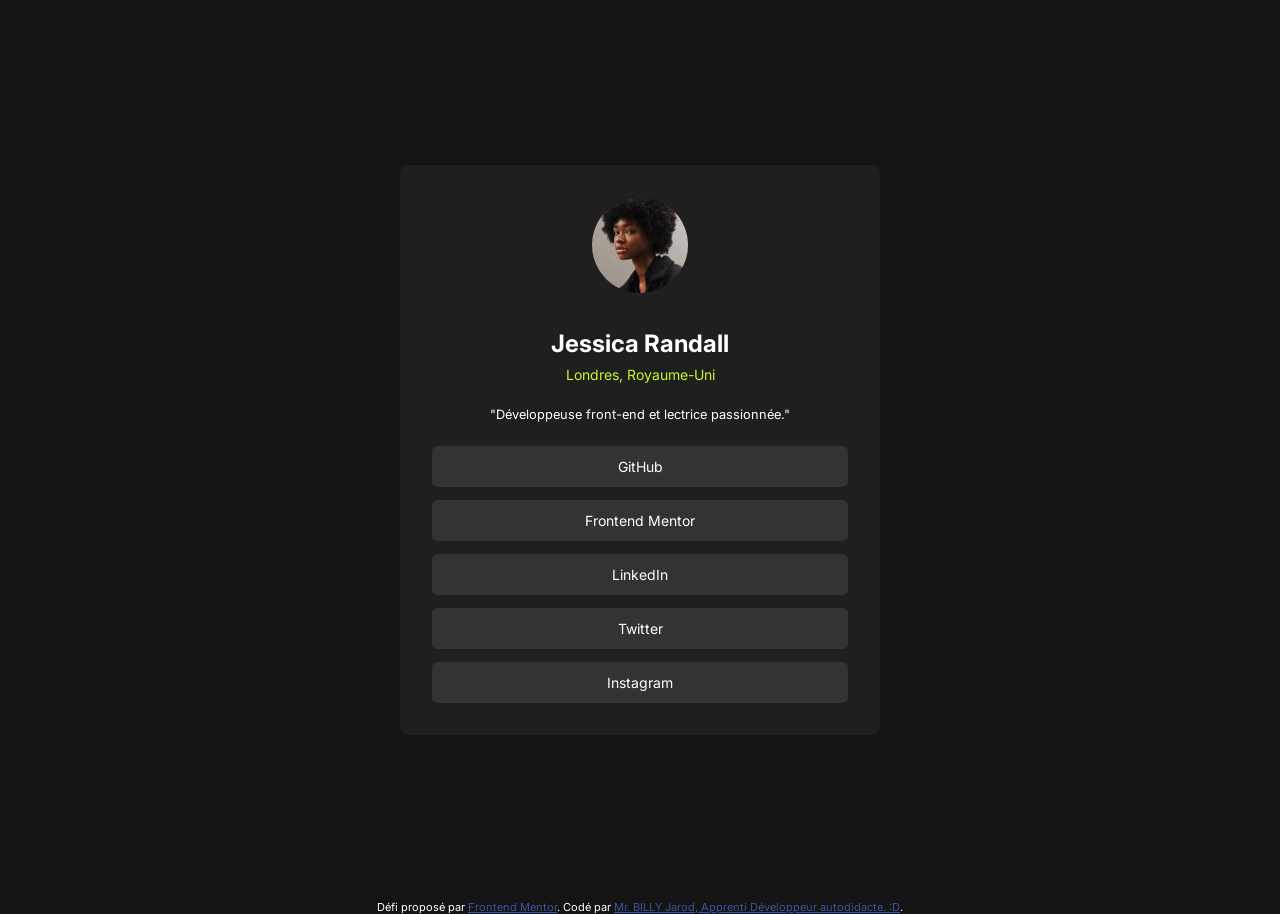
<file: DEFIS_1/index.html>
<!DOCTYPE html>
<html lang="fr">
<head>
  <meta charset="UTF-8">
  <meta name="viewport" content="width=device-width, initial-scale=1.0"> <!-- affiche le site correctement selon l'appareil de l'utilisateur -->

  <link rel="icon" type="image/png" sizes="32x32" href="./assets/images/favicon-32x32.png">
  <link rel="stylesheet" href="style.css">

  <link rel="preconnect" href="https://fonts.googleapis.com">
  <link rel="preconnect" href="https://fonts.gstatic.com" crossorigin>
  <link href="https://fonts.googleapis.com/css2?family=Inter:ital,opsz,wght@0,14..32,100..900;1,14..32,100..900&family=Manrope:wght@200..800&family=Montserrat:ital,wght@0,100..900;1,100..900&display=swap" rel="stylesheet">
  
  <title>Frontend Mentor | Profil de liens sociaux</title>
</head>
<body>

  <section class="container">
    <div class="carte">
      <div class="carte-header">
        <img src="./assets/images/avatar-jessica.jpeg" alt="Photo de profil de Jessica Randall" class="carte-header-image">
        <h1 class="carte-header-name">Jessica Randall</h1>
        <p class="carte-header-location">Londres, Royaume-Uni</p>
      </div> 
      <div class="carte-body">
        <p class="carte-body-description">"Développeuse front-end et lectrice passionnée."</p>
        
        <ul class="carte-body-links">
          <li><a href="https://github.com" target="_blank" rel="noopener noreferrer" class="carte-body-link">GitHub</a></li>
          <li><a href="https://www.frontendmentor.io" target="_blank" rel="noopener noreferrer" class="carte-body-link">Frontend Mentor</a></li>
          <li><a href="https://www.linkedin.com" target="_blank" rel="noopener noreferrer" class="carte-body-link">LinkedIn</a></li>
          <li><a href="https://www.twitter.com" target="_blank" rel="noopener noreferrer" class="carte-body-link">Twitter</a></li>
          <li><a href="https://www.instagram.com" target="_blank" rel="noopener noreferrer" class="carte-body-link">Instagram</a></li>
        </ul>
      </div>
    </div>
  </section>
  <footer class="attribution">
    Défi proposé par <a href="https://www.frontendmentor.io?ref=challenge">Frontend Mentor</a>.
    Codé par <a href="#">Mr. BILLY Jarod, Apprenti Développeur autodidacte. :D</a>.
  </footer>
</body>
</html>
</file>
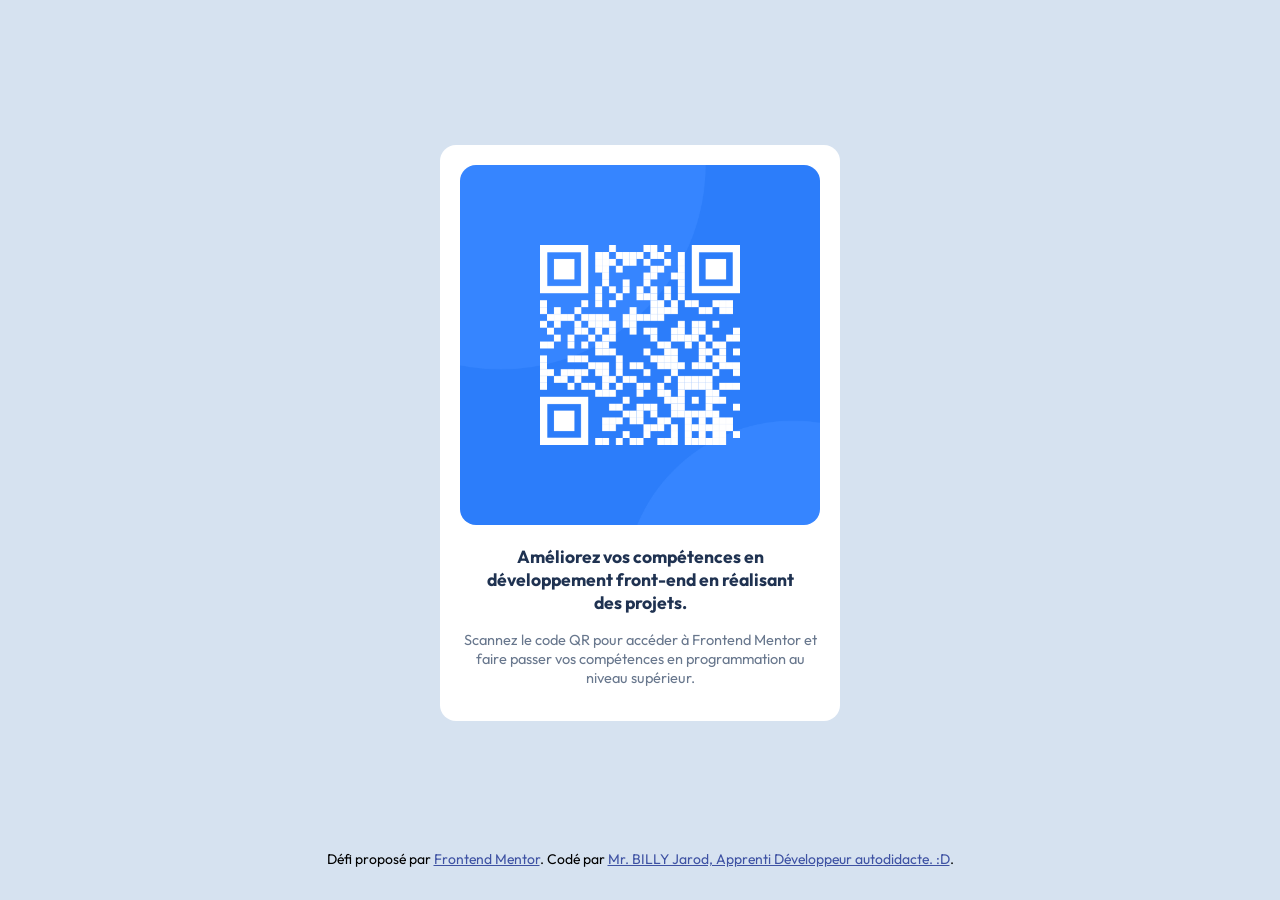
<file: DEFIS_2/index.html>
<!DOCTYPE html>
<html lang="fr">
<head>
  <meta charset="UTF-8">
  <meta name="viewport" content="width=device-width, initial-scale=1.0"> <!-- displays site properly based on user's device -->
  <link rel="stylesheet" href="style.css">
  <link rel="preconnect" href="https://fonts.googleapis.com">
  <link rel="preconnect" href="https://fonts.gstatic.com" crossorigin>
  <link href="https://fonts.googleapis.com/css2?family=Outfit:wght@100..900&display=swap" rel="stylesheet">
  <link rel="icon" type="image/png" sizes="32x32" href="./images/favicon-32x32.png">

  <title>Frontend Mentor | QR code component</title>
</head>
<body>
    <main>
        <section class="container">
            <img src="images/image-qr-code.png" alt="image d'un QR code" title="QR code" class="img-qr-code">
            <div class="container-info">
                <h1>Améliorez vos compétences en développement front-end en réalisant des projets.</h1>      
                <p>Scannez le code QR pour accéder à Frontend Mentor et faire passer vos compétences en programmation au niveau supérieur.</p>
            </div>              
        </section>
        <footer class="attribution">
            Défi proposé par <a href="https://www.frontendmentor.io?ref=challenge">Frontend Mentor</a>.
            Codé par <a href="#">Mr. BILLY Jarod, Apprenti Développeur autodidacte. :D</a>.
        </footer>
    </main>
</body>
</html>
</file>
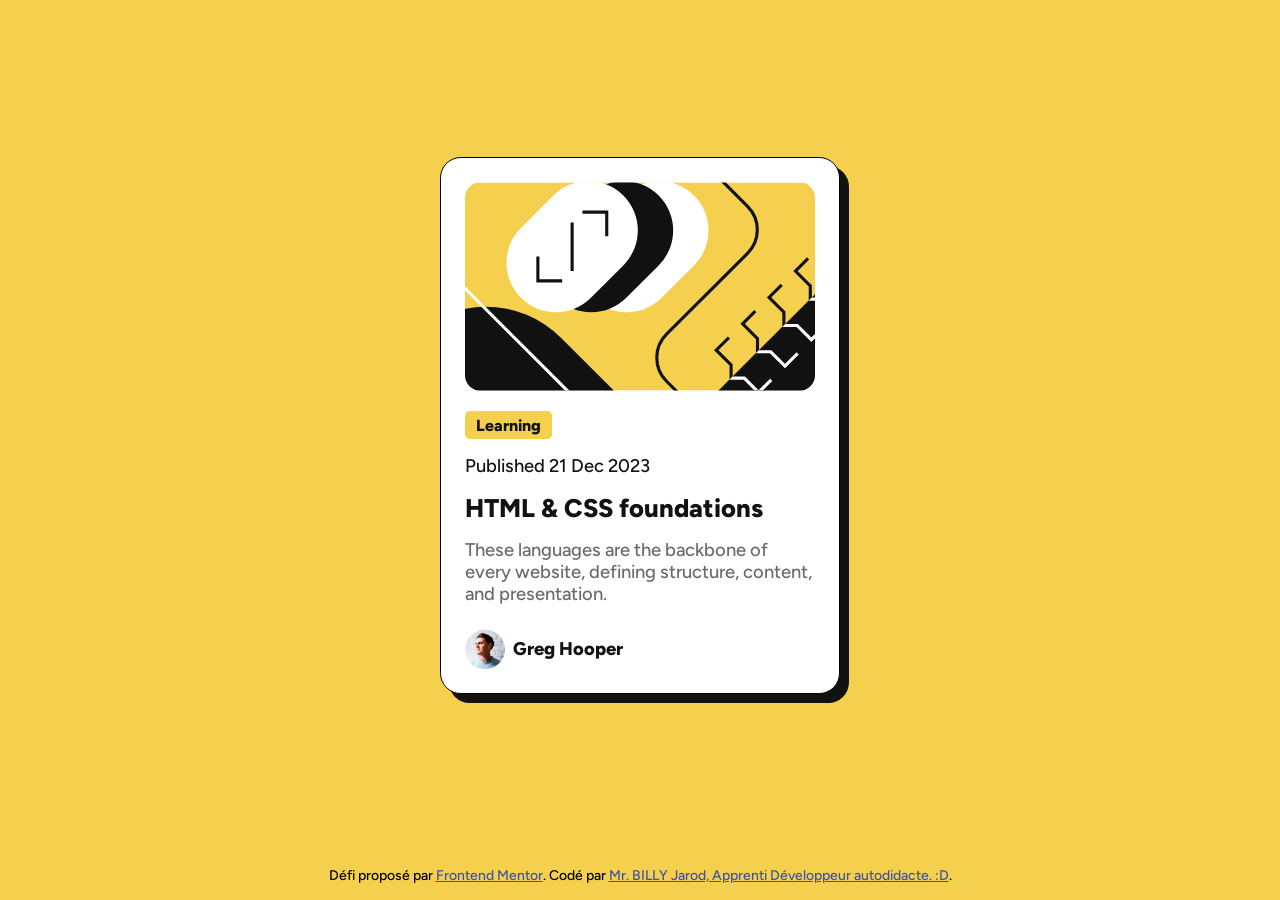
<file: DEFIS_3/index.html>
<!DOCTYPE html>
<html lang="fr">
<head>
  <meta charset="UTF-8">
  <meta name="viewport" content="width=device-width, initial-scale=1.0"> <!-- displays site properly based on user's device -->
  <link rel="stylesheet" href="style.css">
  <link rel="icon" type="image/png" sizes="32x32" href="./assets/images/favicon-32x32.png">
  <link rel="preconnect" href="https://fonts.googleapis.com">
  <link rel="preconnect" href="https://fonts.gstatic.com" crossorigin>
  <link href="https://fonts.googleapis.com/css2?family=Figtree:ital,wght@0,300..900;1,300..900&display=swap" rel="stylesheet">
  
  <title>Frontend Mentor | Blog preview card</title>
</head>
<body>
  <main>
    <section class="blog_container">
      <div class="blog_image">
        <img src="./assets/images/illustration-article.svg" alt="article_illustration" title="Illustration" class="image">
      </div>
      <div class="blog_content">
        <div class="blog_category">
          <p>Learning</p>
        </div>  
        <div class="blog_info">
          <p class="blog_date">Published 21 Dec 2023</p>
          <h1 class="blog_title">HTML & CSS foundations</h1>
        </div>
        <div class="blog_description">
          <p>These languages are the backbone of every website, defining structure, content, and presentation.</p>
        </div>
        <div class="blog_avatar_auteur">
          <img src="./assets/images/image-avatar.webp" alt="auteur_avatar" title="Image de l'auteur" class="avatar">
          <p class="blog_auteur">Greg Hooper</p>
        </div>
      </div>
    </section>
    <footer class="attribution">
        <p>Défi proposé par <a href="https://www.frontendmentor.io?ref=challenge">Frontend Mentor</a>.
        Codé par <a href="https://noktru.github.io/CV-2026/">Mr. BILLY Jarod, Apprenti Développeur autodidacte. :D</a>.</p>
    </footer>
  </main>
</body>
</html>
</file>
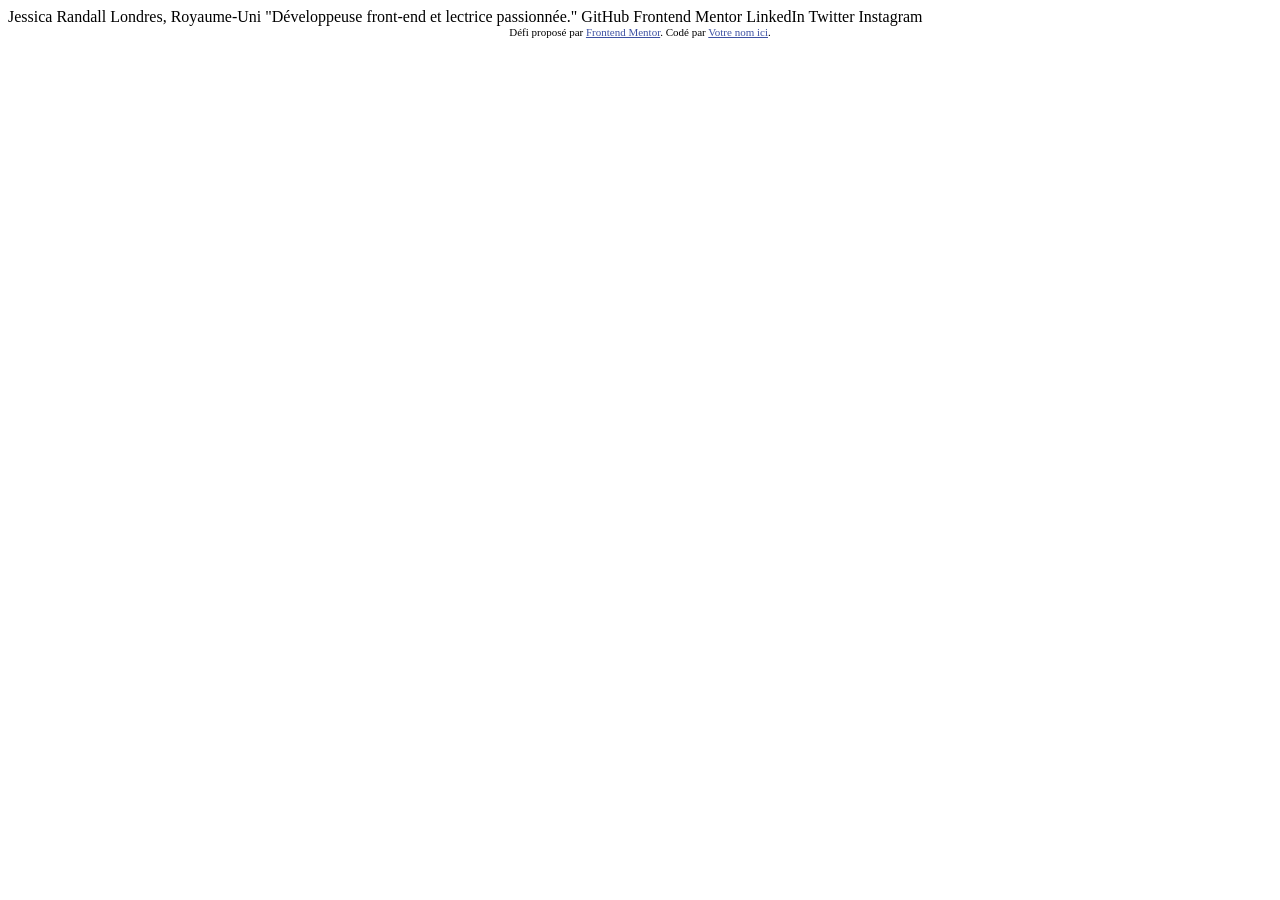
<file: DEFIS_1/social-links-profile-main/index.html>
<!DOCTYPE html>
<html lang="fr">
<head>
  <meta charset="UTF-8">
  <meta name="viewport" content="width=device-width, initial-scale=1.0"> <!-- affiche le site correctement selon l'appareil de l'utilisateur -->

  <link rel="icon" type="image/png" sizes="32x32" href="./assets/images/favicon-32x32.png">
  
  <title>Frontend Mentor | Profil de liens sociaux</title>

  <!-- N'hésitez pas à supprimer ces styles ou à les personnaliser dans votre propre feuille de style 👍 -->
  <style>
    .attribution { font-size: 0.6875rem; text-align: center; }
    .attribution a { color: hsl(228, 45%, 44%); }
  </style>
</head>
<body>

  Jessica Randall
  Londres, Royaume-Uni
  "Développeuse front-end et lectrice passionnée."

  GitHub
  Frontend Mentor
  LinkedIn
  Twitter
  Instagram
  
  <footer class="attribution">
    Défi proposé par <a href="https://www.frontendmentor.io?ref=challenge">Frontend Mentor</a>.
    Codé par <a href="#">Votre nom ici</a>.
  </footer>
</body>
</html>
</file>
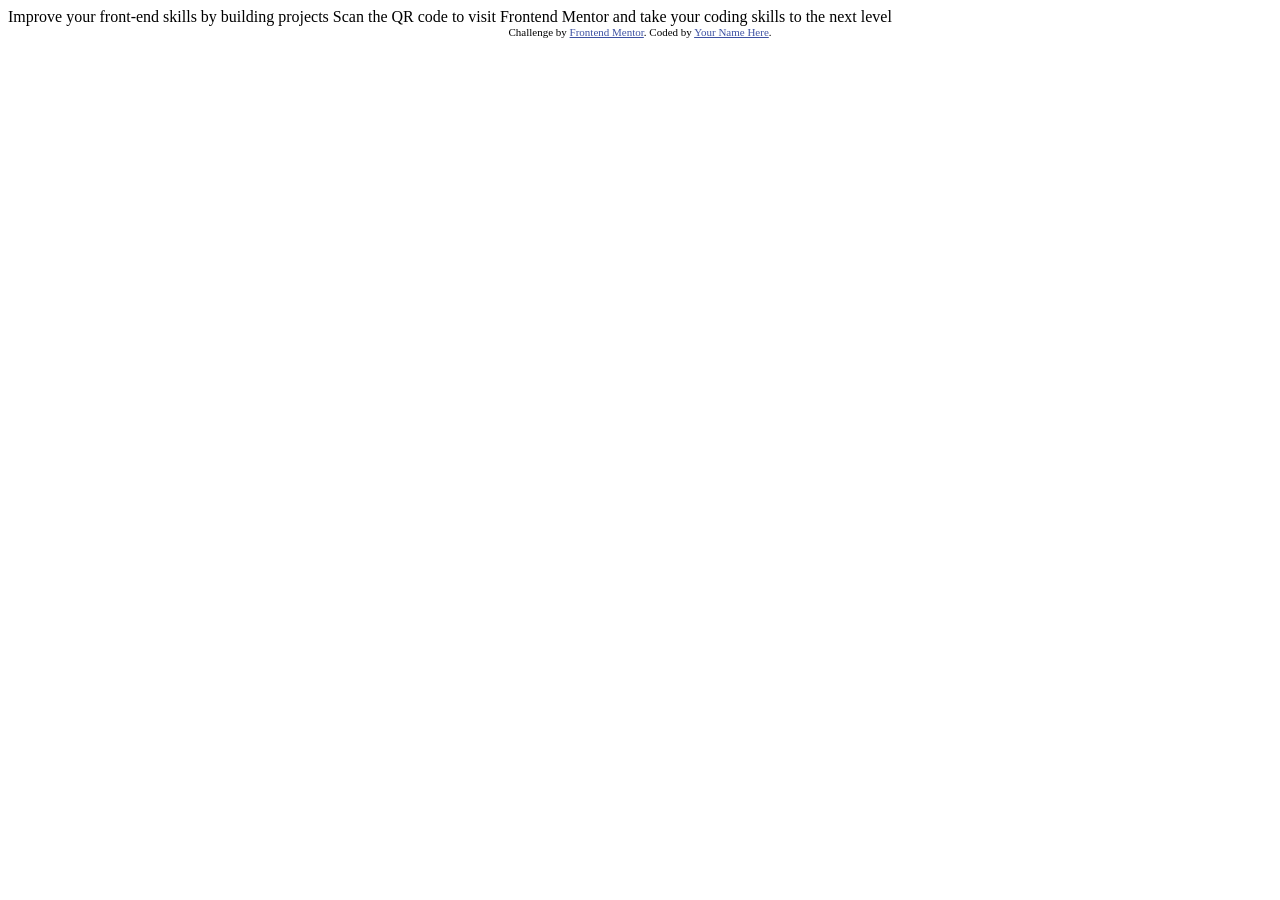
<file: DOCUMENTATION/DEFIS2/qr-code-component-main/index.html>
<!DOCTYPE html>
<html lang="en">
<head>
  <meta charset="UTF-8">
  <meta name="viewport" content="width=device-width, initial-scale=1.0"> <!-- displays site properly based on user's device -->

  <link rel="icon" type="image/png" sizes="32x32" href="./images/favicon-32x32.png">
  
  <title>Frontend Mentor | QR code component</title>

  <!-- Feel free to remove these styles or customise in your own stylesheet 👍 -->
  <style>
    .attribution { font-size: 0.6875rem; text-align: center; }
    .attribution a { color: hsl(228, 45%, 44%); }
  </style>
</head>
<body>

  Improve your front-end skills by building projects

  Scan the QR code to visit Frontend Mentor and take your coding skills to the next level
  
  <footer class="attribution">
    Challenge by <a href="https://www.frontendmentor.io?ref=challenge">Frontend Mentor</a>. 
    Coded by <a href="#">Your Name Here</a>.
  </footer>
</body>
</html>
</file>
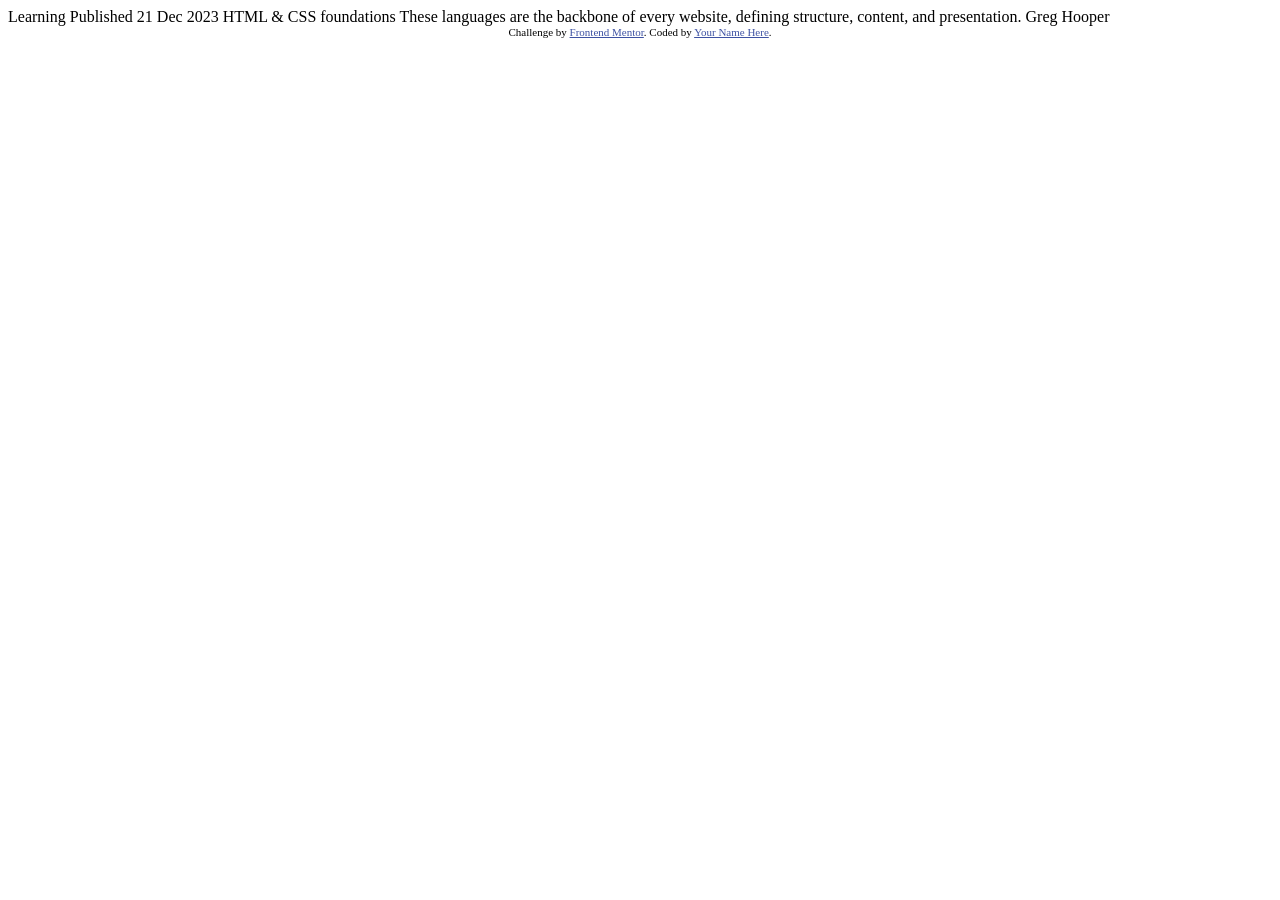
<file: DOCUMENTATION/DEFIS3/blog-preview-card-main/index.html>
<!DOCTYPE html>
<html lang="en">
<head>
  <meta charset="UTF-8">
  <meta name="viewport" content="width=device-width, initial-scale=1.0"> <!-- displays site properly based on user's device -->

  <link rel="icon" type="image/png" sizes="32x32" href="./assets/images/favicon-32x32.png">
  
  <title>Frontend Mentor | Blog preview card</title>

  <!-- Feel free to remove these styles or customise in your own stylesheet 👍 -->
  <style>
    .attribution { font-size: 0.6875rem; text-align: center; }
    .attribution a { color: hsl(228, 45%, 44%); }
  </style>
</head>
<body>

  Learning

  Published 21 Dec 2023

  HTML & CSS foundations

  These languages are the backbone of every website, defining structure, content, and presentation.

  Greg Hooper
  
  <footer class="attribution">
    Challenge by <a href="https://www.frontendmentor.io?ref=challenge">Frontend Mentor</a>. 
    Coded by <a href="#">Your Name Here</a>.
  </footer>
</body>
</html>
</file>
<file: DEFIS_1/style.css>
@media (max-width: 1440px) {
  .carte {
    width: 95vw;
  }

}


body {
  font-family: 'Inter', sans-serif;
  background-color: hsl(0, 0%, 8%);
  color: hsl(0, 0%, 100%);
  margin: 0;
  padding: 0;
}

.container {
  display: flex;
  min-height: 100vh;
}

.carte {
  box-sizing: border-box;
  background-color: hsl(0, 0%, 12%);
  border-radius: 0.5rem;
  padding: 2rem;
  max-width: 30rem;
  margin: auto;
}

.carte-header {
  text-align: center;
}

.carte-header-image {
  width: 6rem; /*96px*/
  height: 6rem; /*96px*/
  border-radius: 50%;
  margin-bottom: 2rem;
}

.carte-header-name {
  font-size: 1.5rem; /*24px*/
  margin: 0;
}

.carte-header-location {
  font-size: 0.875rem; /*14px*/
  color: hsl(75, 94%, 57%);
  margin: 0.5rem;
}

.carte-body {
  margin-top: 1.5rem;
}

.carte-body-description {
  margin-bottom: 1.5rem;
  font-size: 0.800rem;
  text-align: center;
}

.carte-body-links {
  display: grid;
  list-style: none;
  padding: 0;
  gap: 0.80rem;
  margin-top: 1rem;
  margin-bottom: 0;
}

.carte-body-link {
  display: block;
  text-align: center;
  text-decoration: none;
  color: hsl(0, 0%, 100%);
  background-color: hsl(0, 0%, 20%);
  font-size: 0.875rem;
  border-radius: 0.35rem;
  padding: 0.75rem 1rem;
}



.carte-body-link:hover {
  background-color: hsl(75, 94%, 57%);
  color : hsl(0, 0%, 8%);
}

.carte-body-link:focus-visible {
  outline: 2px solid hsl(75, 94%, 57%);
  outline-offset: 2px; /* espacement entre le contour et le bouton */
}

.attribution {
  font-size: 0.6875rem;
  text-align: center;
}
.attribution a {
  color: hsl(228, 45%, 44%);
}
</file>
<file: DEFIS_2/style.css>
:root {
    --text-size: clamp(0.75rem, calc(0.6875rem + 0.277778vw), 0.9375rem);
    --title-size: clamp(1rem, calc(0.875rem + 0.277778vw), 1.125rem);
    --attribution-size: clamp(0.7rem, calc(0.558333rem + 0.394444vw), 1.125rem);
}

body {
    font-family: "Outfit", sans-serif;
    font-optical-sizing: auto;
    font-style: normal;
    font-size: var(--text-size);
    background-color: hsl(212, 45%, 89%); 
    margin: 0;
    padding: 0;
}

main {
    display: flex;
    box-sizing: border-box;
    flex-direction: column;
    min-height: 100dvh;
    width: 100%;
    padding: 2rem;
}

.container {
    background-color: hsl(0, 0%, 100%);
    box-sizing: border-box;
    max-width: 25rem;
    flex-direction: column;
    margin: auto;
    padding: 1.25rem;
    border-radius: 1rem;
    text-align: center;
}

.img-qr-code {
    width: 100%;
    border-radius: 1rem;
}

.container-info {
    color: hsl(216, 15%, 48%);
}

.container-info h1 {
    font-size: var(--title-size);
    color: hsl(218, 44%, 22%);  
    margin: 1rem;
}

.attribution { 
    margin-top: 1rem;
    text-align: center;
    font-size: var(--attribution-size);
}

.attribution a { 
    color: hsl(228, 45%, 44%); 
}
</file>
<file: DEFIS_3/style.css>
* {
  box-sizing: border-box;
  margin: 0;
  padding: 0;
}

body {
  font-family: "Figtree", sans-serif;
  font-optical-sizing: auto;
  font-weight: 500;
  font-style: normal;
  font-size: 1rem;
  background-color: hsl(47, 88%, 63%);

}

main {
    display: flex;
    box-sizing: border-box;
    flex-direction: column;
    min-height: 100dvh;
    width: 100%;
}

.image {
  width: 100%;
  border-radius: 1rem;
}

.blog_container {
  display: flex;
  margin: auto;
  flex-direction: column;
  width: 21rem;
  border: solid 1px hsl(0, 0%, 0%);
  background-color: hsl(0, 0%, 100%);
  padding: 1.5rem;
  border-radius: 1.3rem;
  box-shadow: 9px 9px 0 0 hsl(0, 0%, 7%);
}

.blog_category {
  color: hsl(0, 0%, 7%);
  font-size: 0.875rem;
  font-weight: 800;
  background-color: hsl(47, 88%, 63%);
  padding: 0.3rem 0.7rem;
  border-radius: 0.3rem;
  width: fit-content;
  margin: 1rem 0;
}

.blog_info {
  color: hsl(0, 0%, 7%);
  font-size: 0.875rem;
}

.blog_info h1{
    font-size: 1.25rem;
    font-weight: 800;
    margin: 1rem 0;
}

.blog_description {
    color: hsl(0, 0%, 42%);
    font-size: 0.875rem;
}

.blog_avatar_auteur {
    margin-top: 1.5rem;
    display: inline-flex;
    align-items: center;
}

.avatar {
    width: 2.5rem;
    height: 2.5rem;
    margin-right: 0.5rem;
}

.blog_auteur {
    color: hsl(0, 0%, 7%);
    font-weight: 800;
}
.attribution {
    font-size: 0.6875rem; 
    text-align: center;
    padding: 0 1rem;  
    margin: 1rem auto;
}

.attribution a { 
    color: hsl(228, 45%, 44%); 
}

@media (max-width: 375px) {
    .blog_container {
        max-width: 20rem;
    }
}

@media (min-width: 768px) {
    .blog_container {
        min-width: 25rem;
        min-height: 35rem;
        
    }

    .blog_category {
        font-size: 1rem;
    }

    .blog_content {
        display: flex;
        flex-direction: column;
        height: auto;
        flex-grow: 1;
        justify-content: space-between;
    }

    .blog_info, .blog_description, .blog_auteur {
    font-size: 1.15rem ;
    }

    .blog_info h1 { 
    font-size: 1.6rem;
    }
    
    .attribution {
        font-size: 0.875rem; 
    }

} 

@media (min-width: 1024px) {
    .blog_container {
        min-width: 30rem;
        min-height: 40rem;
    }

    .blog_category {
        font-size: 1.25rem;
    }

    .blog_info, .blog_description, .blog_auteur {
        font-size: 1.25rem ;
    }

    .blog_info h1 { 
        font-size: 2rem;
    }
    
    .attribution {
        font-size: 1rem; 
    }
}

@media (min-width: 1024px) and (orientation: landscape) and (min-height: 600px){
    .blog_container {
        min-width: 25rem;
        min-height: 32rem;
        
    }

    .blog_category {
        font-size: 1rem;
    }

    .blog_content {
        display: flex;
        flex-direction: column;
        height: auto;
        flex-grow: 1;
        justify-content: space-between;
    }

    .blog_info, .blog_description, .blog_auteur {
    font-size: 1.15rem ;
    }

    .blog_info h1 { 
    font-size: 1.6rem;
    }
    
    .attribution {
        font-size: 0.875rem; 
    }

}
</file>
